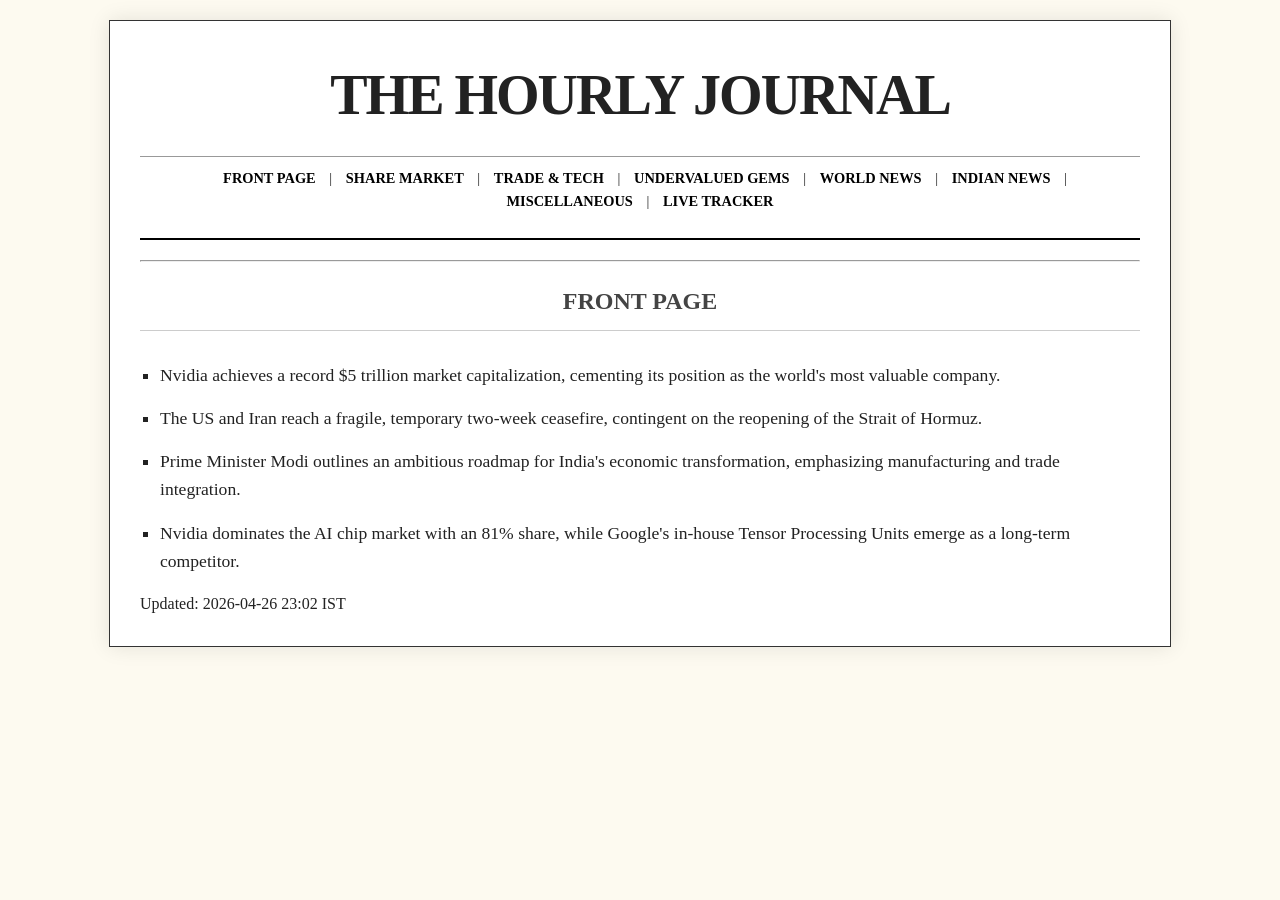
<file: index.html>
<!DOCTYPE html><html><head><link rel="stylesheet" href="style.css">
            <meta name="viewport" content="width=device-width, initial-scale=1.0"></head>
            <body><div class="paper"><header><h1>THE HOURLY JOURNAL</h1><nav><a href="index.html">Front Page</a> | <a href="markets.html">Share Market</a> | <a href="business.html">Trade & Tech</a> | <a href="gems.html">Undervalued Gems</a> | <a href="world.html">World News</a> | <a href="india.html">Indian News</a> | <a href="misc.html">Miscellaneous</a> | <a href="live.html">Live Tracker</a></nav></header><hr>
            <main><h2>Front Page</h2><ul><li>Nvidia achieves a record $5 trillion market capitalization, cementing its position as the world's most valuable company.</li><li>The US and Iran reach a fragile, temporary two-week ceasefire, contingent on the reopening of the Strait of Hormuz.</li><li>Prime Minister Modi outlines an ambitious roadmap for India's economic transformation, emphasizing manufacturing and trade integration.</li><li>Nvidia dominates the AI chip market with an 81% share, while Google's in-house Tensor Processing Units emerge as a long-term competitor.</li></ul></main>
            <footer>Updated: 2026-04-26 23:02 IST</footer>
            </div></body></html>
</file>
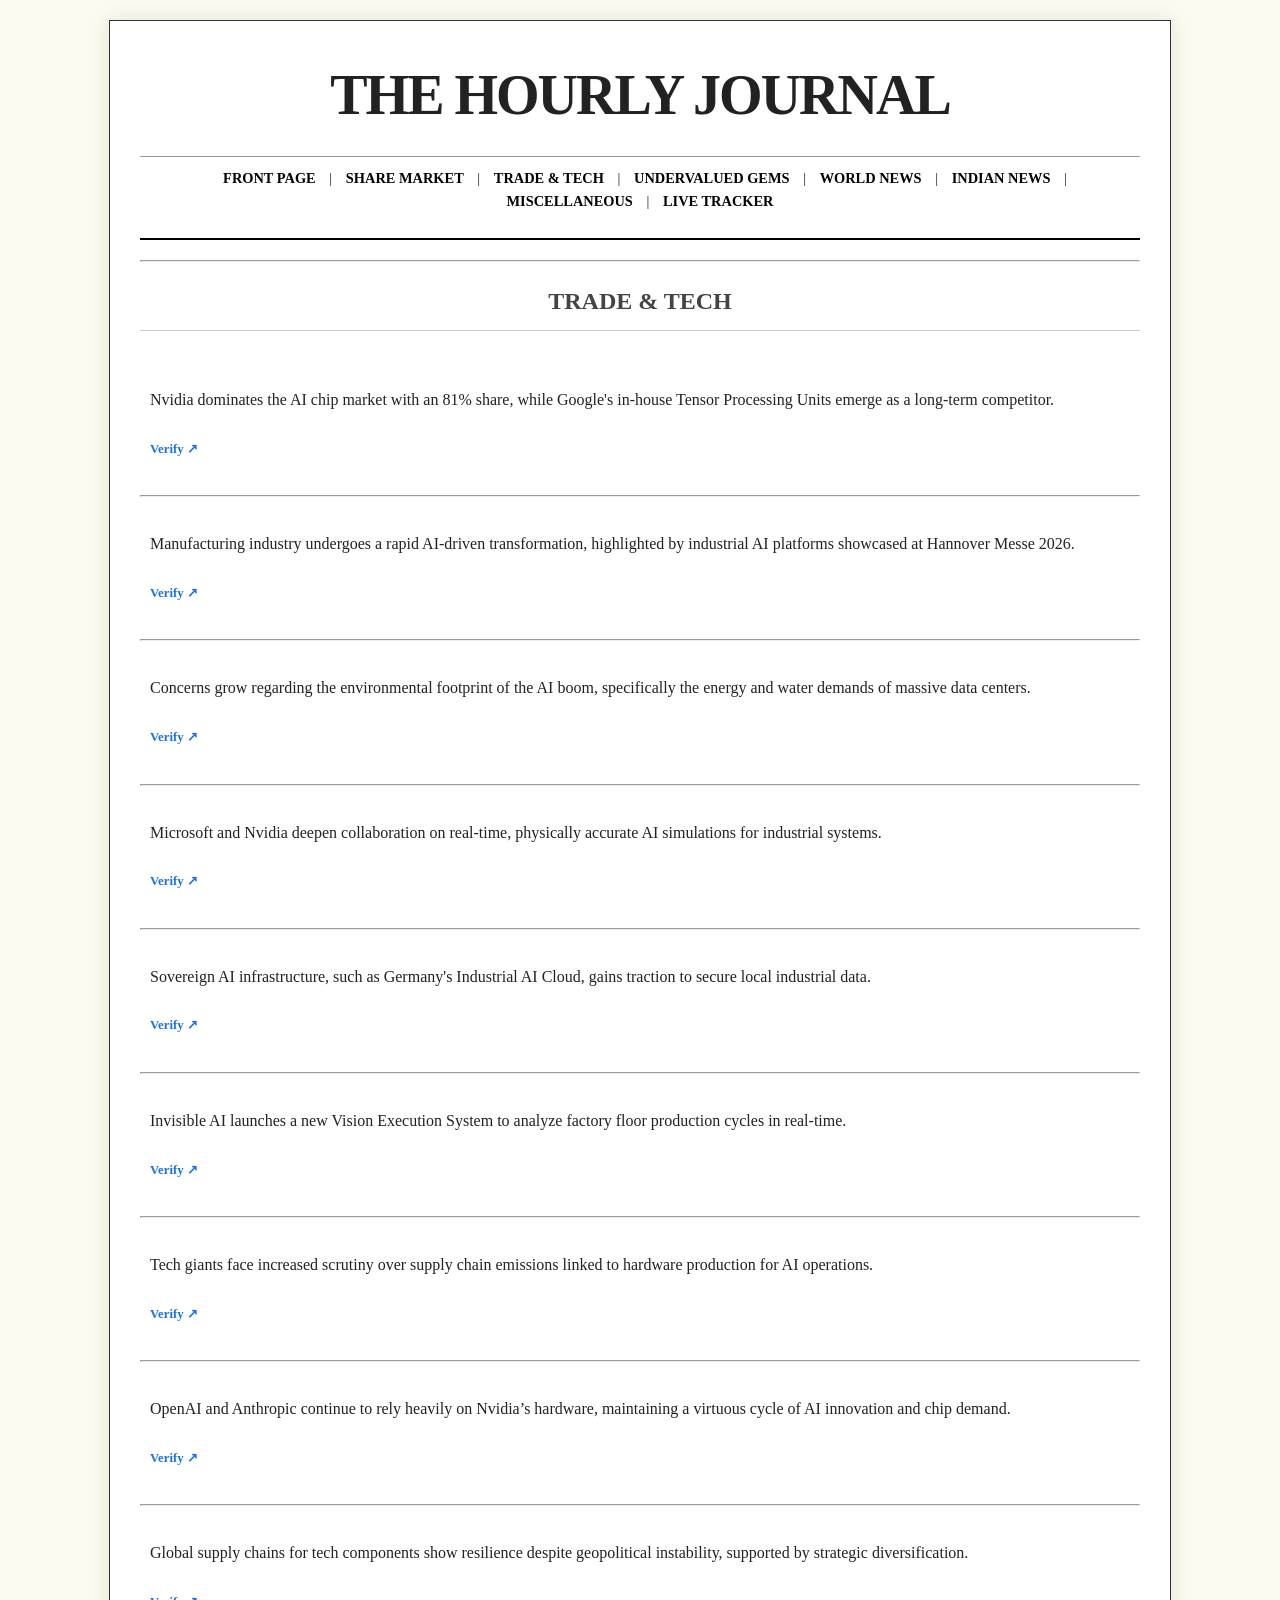
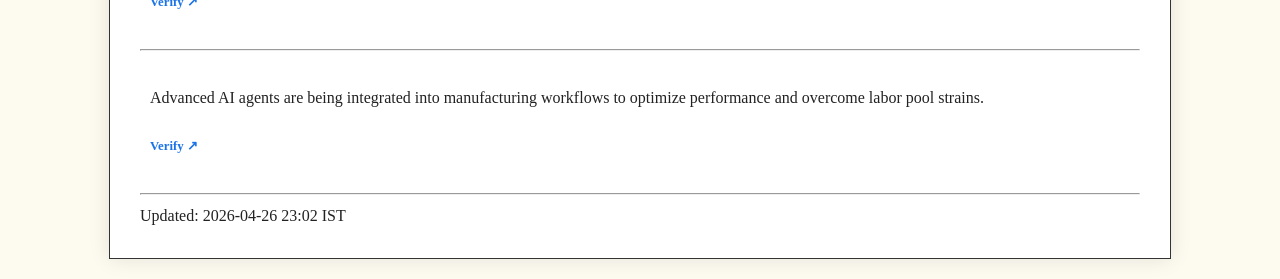
<file: business.html>
<!DOCTYPE html><html><head><link rel="stylesheet" href="style.css">
            <meta name="viewport" content="width=device-width, initial-scale=1.0"></head>
            <body><div class="paper"><header><h1>THE HOURLY JOURNAL</h1><nav><a href="index.html">Front Page</a> | <a href="markets.html">Share Market</a> | <a href="business.html">Trade & Tech</a> | <a href="gems.html">Undervalued Gems</a> | <a href="world.html">World News</a> | <a href="india.html">Indian News</a> | <a href="misc.html">Miscellaneous</a> | <a href="live.html">Live Tracker</a></nav></header><hr>
            <main><h2>Trade & Tech</h2>
                        <div class='news-block'>
                            <p>Nvidia dominates the AI chip market with an 81% share, while Google's in-house Tensor Processing Units emerge as a long-term competitor.</p>
                            <a href='https://www.google.com/search?q=Nvidia%20dominates%20the%20AI%20chip%20market%20with%20an%2081%25%20share%2C%20while%20Google%27s%20in-house%20T' target='_blank' style='font-size:0.8em;'>Verify ↗</a>
                        </div><hr>
                        <div class='news-block'>
                            <p>Manufacturing industry undergoes a rapid AI-driven transformation, highlighted by industrial AI platforms showcased at Hannover Messe 2026.</p>
                            <a href='https://www.google.com/search?q=Manufacturing%20industry%20undergoes%20a%20rapid%20AI-driven%20transformation%2C%20highlighted%20b' target='_blank' style='font-size:0.8em;'>Verify ↗</a>
                        </div><hr>
                        <div class='news-block'>
                            <p>Concerns grow regarding the environmental footprint of the AI boom, specifically the energy and water demands of massive data centers.</p>
                            <a href='https://www.google.com/search?q=Concerns%20grow%20regarding%20the%20environmental%20footprint%20of%20the%20AI%20boom%2C%20specifically' target='_blank' style='font-size:0.8em;'>Verify ↗</a>
                        </div><hr>
                        <div class='news-block'>
                            <p>Microsoft and Nvidia deepen collaboration on real-time, physically accurate AI simulations for industrial systems.</p>
                            <a href='https://www.google.com/search?q=Microsoft%20and%20Nvidia%20deepen%20collaboration%20on%20real-time%2C%20physically%20accurate%20AI%20s' target='_blank' style='font-size:0.8em;'>Verify ↗</a>
                        </div><hr>
                        <div class='news-block'>
                            <p>Sovereign AI infrastructure, such as Germany's Industrial AI Cloud, gains traction to secure local industrial data.</p>
                            <a href='https://www.google.com/search?q=Sovereign%20AI%20infrastructure%2C%20such%20as%20Germany%27s%20Industrial%20AI%20Cloud%2C%20gains%20tracti' target='_blank' style='font-size:0.8em;'>Verify ↗</a>
                        </div><hr>
                        <div class='news-block'>
                            <p>Invisible AI launches a new Vision Execution System to analyze factory floor production cycles in real-time.</p>
                            <a href='https://www.google.com/search?q=Invisible%20AI%20launches%20a%20new%20Vision%20Execution%20System%20to%20analyze%20factory%20floor%20pro' target='_blank' style='font-size:0.8em;'>Verify ↗</a>
                        </div><hr>
                        <div class='news-block'>
                            <p>Tech giants face increased scrutiny over supply chain emissions linked to hardware production for AI operations.</p>
                            <a href='https://www.google.com/search?q=Tech%20giants%20face%20increased%20scrutiny%20over%20supply%20chain%20emissions%20linked%20to%20hardwa' target='_blank' style='font-size:0.8em;'>Verify ↗</a>
                        </div><hr>
                        <div class='news-block'>
                            <p>OpenAI and Anthropic continue to rely heavily on Nvidia’s hardware, maintaining a virtuous cycle of AI innovation and chip demand.</p>
                            <a href='https://www.google.com/search?q=OpenAI%20and%20Anthropic%20continue%20to%20rely%20heavily%20on%20Nvidia%E2%80%99s%20hardware%2C%20maintaining%20' target='_blank' style='font-size:0.8em;'>Verify ↗</a>
                        </div><hr>
                        <div class='news-block'>
                            <p>Global supply chains for tech components show resilience despite geopolitical instability, supported by strategic diversification.</p>
                            <a href='https://www.google.com/search?q=Global%20supply%20chains%20for%20tech%20components%20show%20resilience%20despite%20geopolitical%20in' target='_blank' style='font-size:0.8em;'>Verify ↗</a>
                        </div><hr>
                        <div class='news-block'>
                            <p>Advanced AI agents are being integrated into manufacturing workflows to optimize performance and overcome labor pool strains.</p>
                            <a href='https://www.google.com/search?q=Advanced%20AI%20agents%20are%20being%20integrated%20into%20manufacturing%20workflows%20to%20optimize' target='_blank' style='font-size:0.8em;'>Verify ↗</a>
                        </div><hr></main>
            <footer>Updated: 2026-04-26 23:02 IST</footer>
            </div></body></html>
</file>
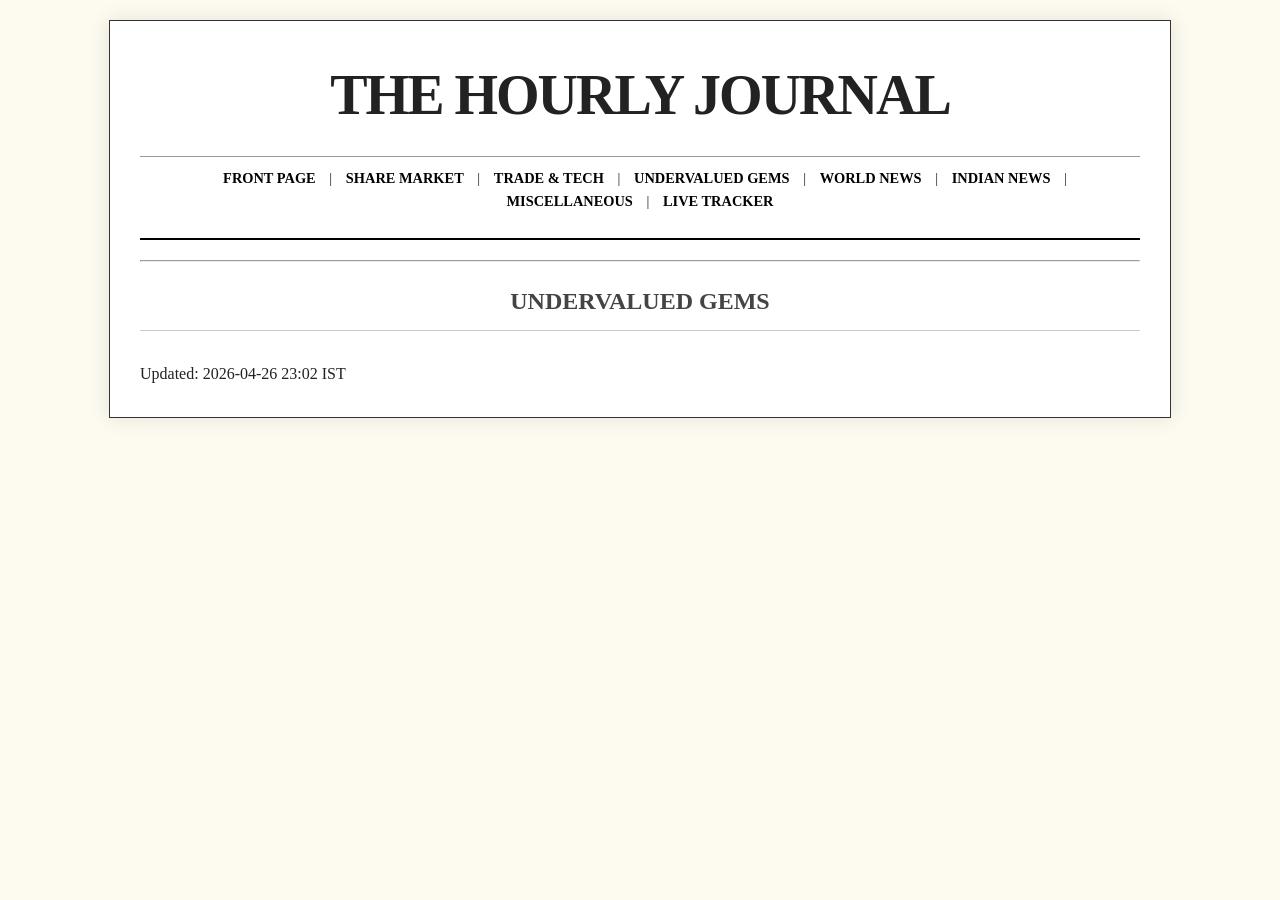
<file: gems.html>
<!DOCTYPE html><html><head><link rel="stylesheet" href="style.css">
            <meta name="viewport" content="width=device-width, initial-scale=1.0"></head>
            <body><div class="paper"><header><h1>THE HOURLY JOURNAL</h1><nav><a href="index.html">Front Page</a> | <a href="markets.html">Share Market</a> | <a href="business.html">Trade & Tech</a> | <a href="gems.html">Undervalued Gems</a> | <a href="world.html">World News</a> | <a href="india.html">Indian News</a> | <a href="misc.html">Miscellaneous</a> | <a href="live.html">Live Tracker</a></nav></header><hr>
            <main><h2>Undervalued Gems</h2></main>
            <footer>Updated: 2026-04-26 23:02 IST</footer>
            </div></body></html>
</file>
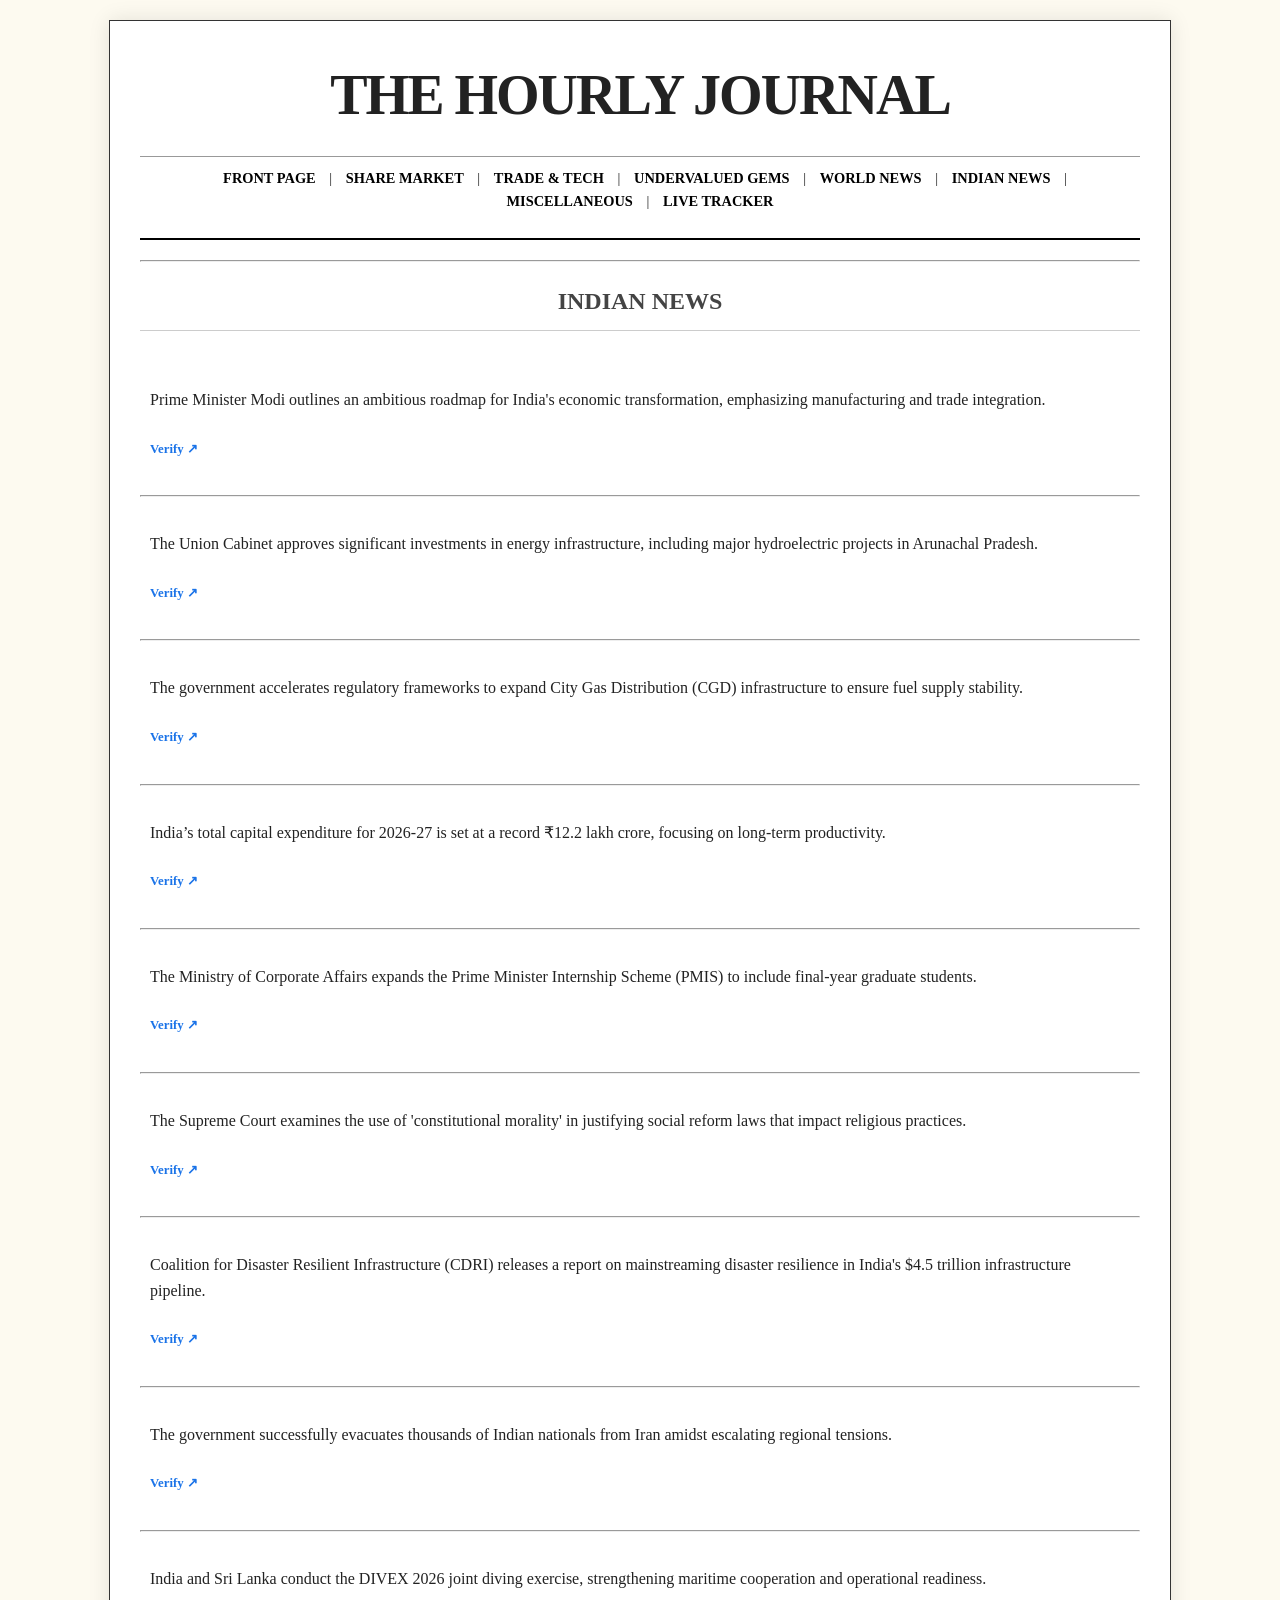
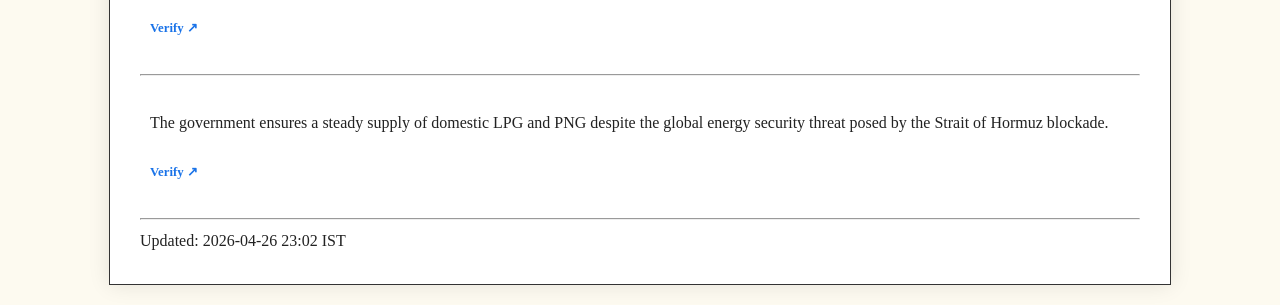
<file: india.html>
<!DOCTYPE html><html><head><link rel="stylesheet" href="style.css">
            <meta name="viewport" content="width=device-width, initial-scale=1.0"></head>
            <body><div class="paper"><header><h1>THE HOURLY JOURNAL</h1><nav><a href="index.html">Front Page</a> | <a href="markets.html">Share Market</a> | <a href="business.html">Trade & Tech</a> | <a href="gems.html">Undervalued Gems</a> | <a href="world.html">World News</a> | <a href="india.html">Indian News</a> | <a href="misc.html">Miscellaneous</a> | <a href="live.html">Live Tracker</a></nav></header><hr>
            <main><h2>Indian News</h2>
                        <div class='news-block'>
                            <p>Prime Minister Modi outlines an ambitious roadmap for India's economic transformation, emphasizing manufacturing and trade integration.</p>
                            <a href='https://www.google.com/search?q=Prime%20Minister%20Modi%20outlines%20an%20ambitious%20roadmap%20for%20India%27s%20economic%20transform' target='_blank' style='font-size:0.8em;'>Verify ↗</a>
                        </div><hr>
                        <div class='news-block'>
                            <p>The Union Cabinet approves significant investments in energy infrastructure, including major hydroelectric projects in Arunachal Pradesh.</p>
                            <a href='https://www.google.com/search?q=The%20Union%20Cabinet%20approves%20significant%20investments%20in%20energy%20infrastructure%2C%20inc' target='_blank' style='font-size:0.8em;'>Verify ↗</a>
                        </div><hr>
                        <div class='news-block'>
                            <p>The government accelerates regulatory frameworks to expand City Gas Distribution (CGD) infrastructure to ensure fuel supply stability.</p>
                            <a href='https://www.google.com/search?q=The%20government%20accelerates%20regulatory%20frameworks%20to%20expand%20City%20Gas%20Distribution' target='_blank' style='font-size:0.8em;'>Verify ↗</a>
                        </div><hr>
                        <div class='news-block'>
                            <p>India’s total capital expenditure for 2026-27 is set at a record ₹12.2 lakh crore, focusing on long-term productivity.</p>
                            <a href='https://www.google.com/search?q=India%E2%80%99s%20total%20capital%20expenditure%20for%202026-27%20is%20set%20at%20a%20record%20%E2%82%B912.2%20lakh%20cror' target='_blank' style='font-size:0.8em;'>Verify ↗</a>
                        </div><hr>
                        <div class='news-block'>
                            <p>The Ministry of Corporate Affairs expands the Prime Minister Internship Scheme (PMIS) to include final-year graduate students.</p>
                            <a href='https://www.google.com/search?q=The%20Ministry%20of%20Corporate%20Affairs%20expands%20the%20Prime%20Minister%20Internship%20Scheme%20%28' target='_blank' style='font-size:0.8em;'>Verify ↗</a>
                        </div><hr>
                        <div class='news-block'>
                            <p>The Supreme Court examines the use of 'constitutional morality' in justifying social reform laws that impact religious practices.</p>
                            <a href='https://www.google.com/search?q=The%20Supreme%20Court%20examines%20the%20use%20of%20%27constitutional%20morality%27%20in%20justifying%20so' target='_blank' style='font-size:0.8em;'>Verify ↗</a>
                        </div><hr>
                        <div class='news-block'>
                            <p>Coalition for Disaster Resilient Infrastructure (CDRI) releases a report on mainstreaming disaster resilience in India's $4.5 trillion infrastructure pipeline.</p>
                            <a href='https://www.google.com/search?q=Coalition%20for%20Disaster%20Resilient%20Infrastructure%20%28CDRI%29%20releases%20a%20report%20on%20main' target='_blank' style='font-size:0.8em;'>Verify ↗</a>
                        </div><hr>
                        <div class='news-block'>
                            <p>The government successfully evacuates thousands of Indian nationals from Iran amidst escalating regional tensions.</p>
                            <a href='https://www.google.com/search?q=The%20government%20successfully%20evacuates%20thousands%20of%20Indian%20nationals%20from%20Iran%20am' target='_blank' style='font-size:0.8em;'>Verify ↗</a>
                        </div><hr>
                        <div class='news-block'>
                            <p>India and Sri Lanka conduct the DIVEX 2026 joint diving exercise, strengthening maritime cooperation and operational readiness.</p>
                            <a href='https://www.google.com/search?q=India%20and%20Sri%20Lanka%20conduct%20the%20DIVEX%202026%20joint%20diving%20exercise%2C%20strengthening%20' target='_blank' style='font-size:0.8em;'>Verify ↗</a>
                        </div><hr>
                        <div class='news-block'>
                            <p>The government ensures a steady supply of domestic LPG and PNG despite the global energy security threat posed by the Strait of Hormuz blockade.</p>
                            <a href='https://www.google.com/search?q=The%20government%20ensures%20a%20steady%20supply%20of%20domestic%20LPG%20and%20PNG%20despite%20the%20globa' target='_blank' style='font-size:0.8em;'>Verify ↗</a>
                        </div><hr></main>
            <footer>Updated: 2026-04-26 23:02 IST</footer>
            </div></body></html>
</file>
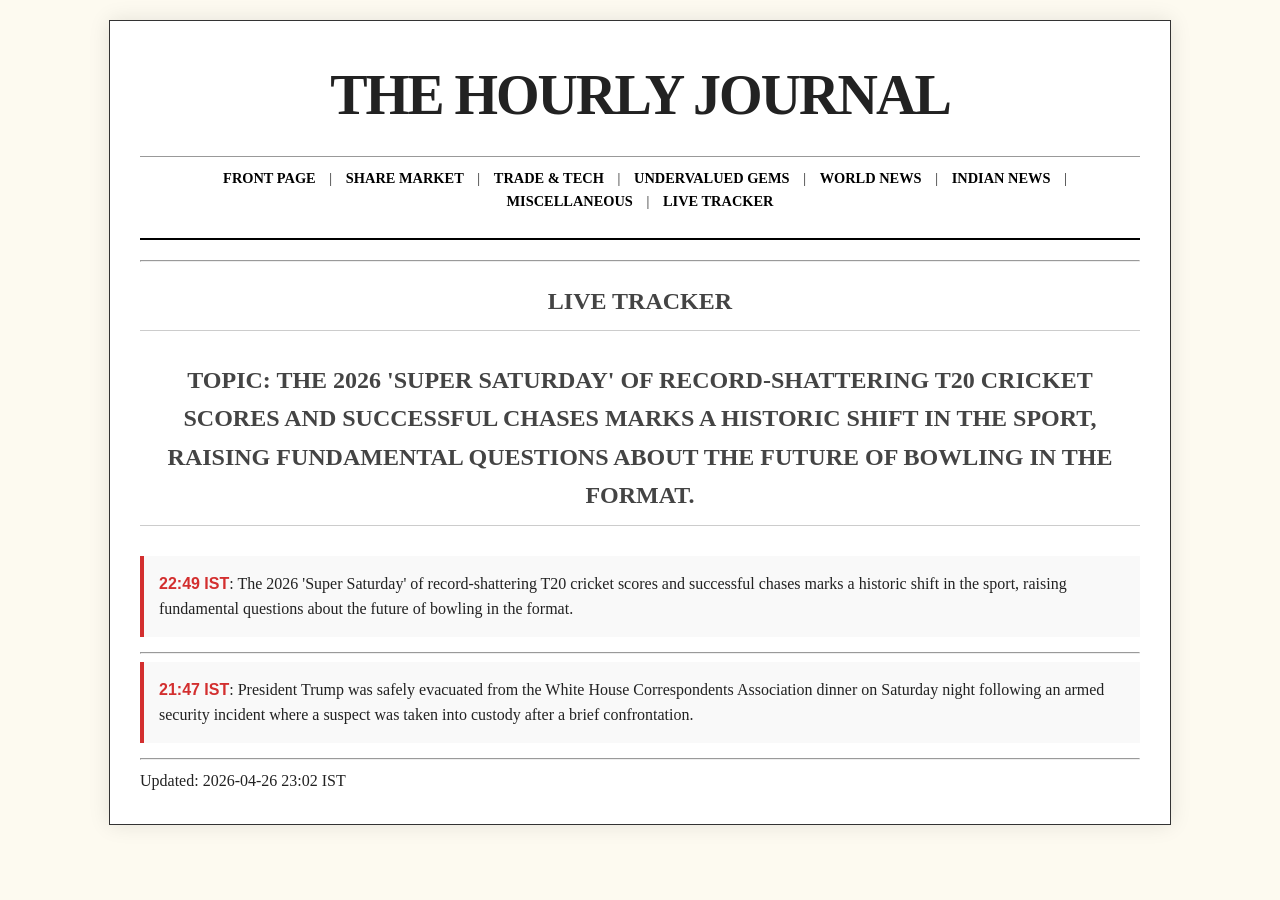
<file: live.html>
<!DOCTYPE html><html><head><link rel="stylesheet" href="style.css">
            <meta name="viewport" content="width=device-width, initial-scale=1.0"></head>
            <body><div class="paper"><header><h1>THE HOURLY JOURNAL</h1><nav><a href="index.html">Front Page</a> | <a href="markets.html">Share Market</a> | <a href="business.html">Trade & Tech</a> | <a href="gems.html">Undervalued Gems</a> | <a href="world.html">World News</a> | <a href="india.html">Indian News</a> | <a href="misc.html">Miscellaneous</a> | <a href="live.html">Live Tracker</a></nav></header><hr>
            <main><h2>Live Tracker</h2><h2>Topic: The 2026 'Super Saturday' of record-shattering T20 cricket scores and successful chases marks a historic shift in the sport, raising fundamental questions about the future of bowling in the format.</h2><div class='update'><strong>22:49 IST</strong>: The 2026 'Super Saturday' of record-shattering T20 cricket scores and successful chases marks a historic shift in the sport, raising fundamental questions about the future of bowling in the format.</div><hr><div class='update'><strong>21:47 IST</strong>: President Trump was safely evacuated from the White House Correspondents Association dinner on Saturday night following an armed security incident where a suspect was taken into custody after a brief confrontation.</div><hr></main>
            <footer>Updated: 2026-04-26 23:02 IST</footer>
            </div></body></html>
</file>
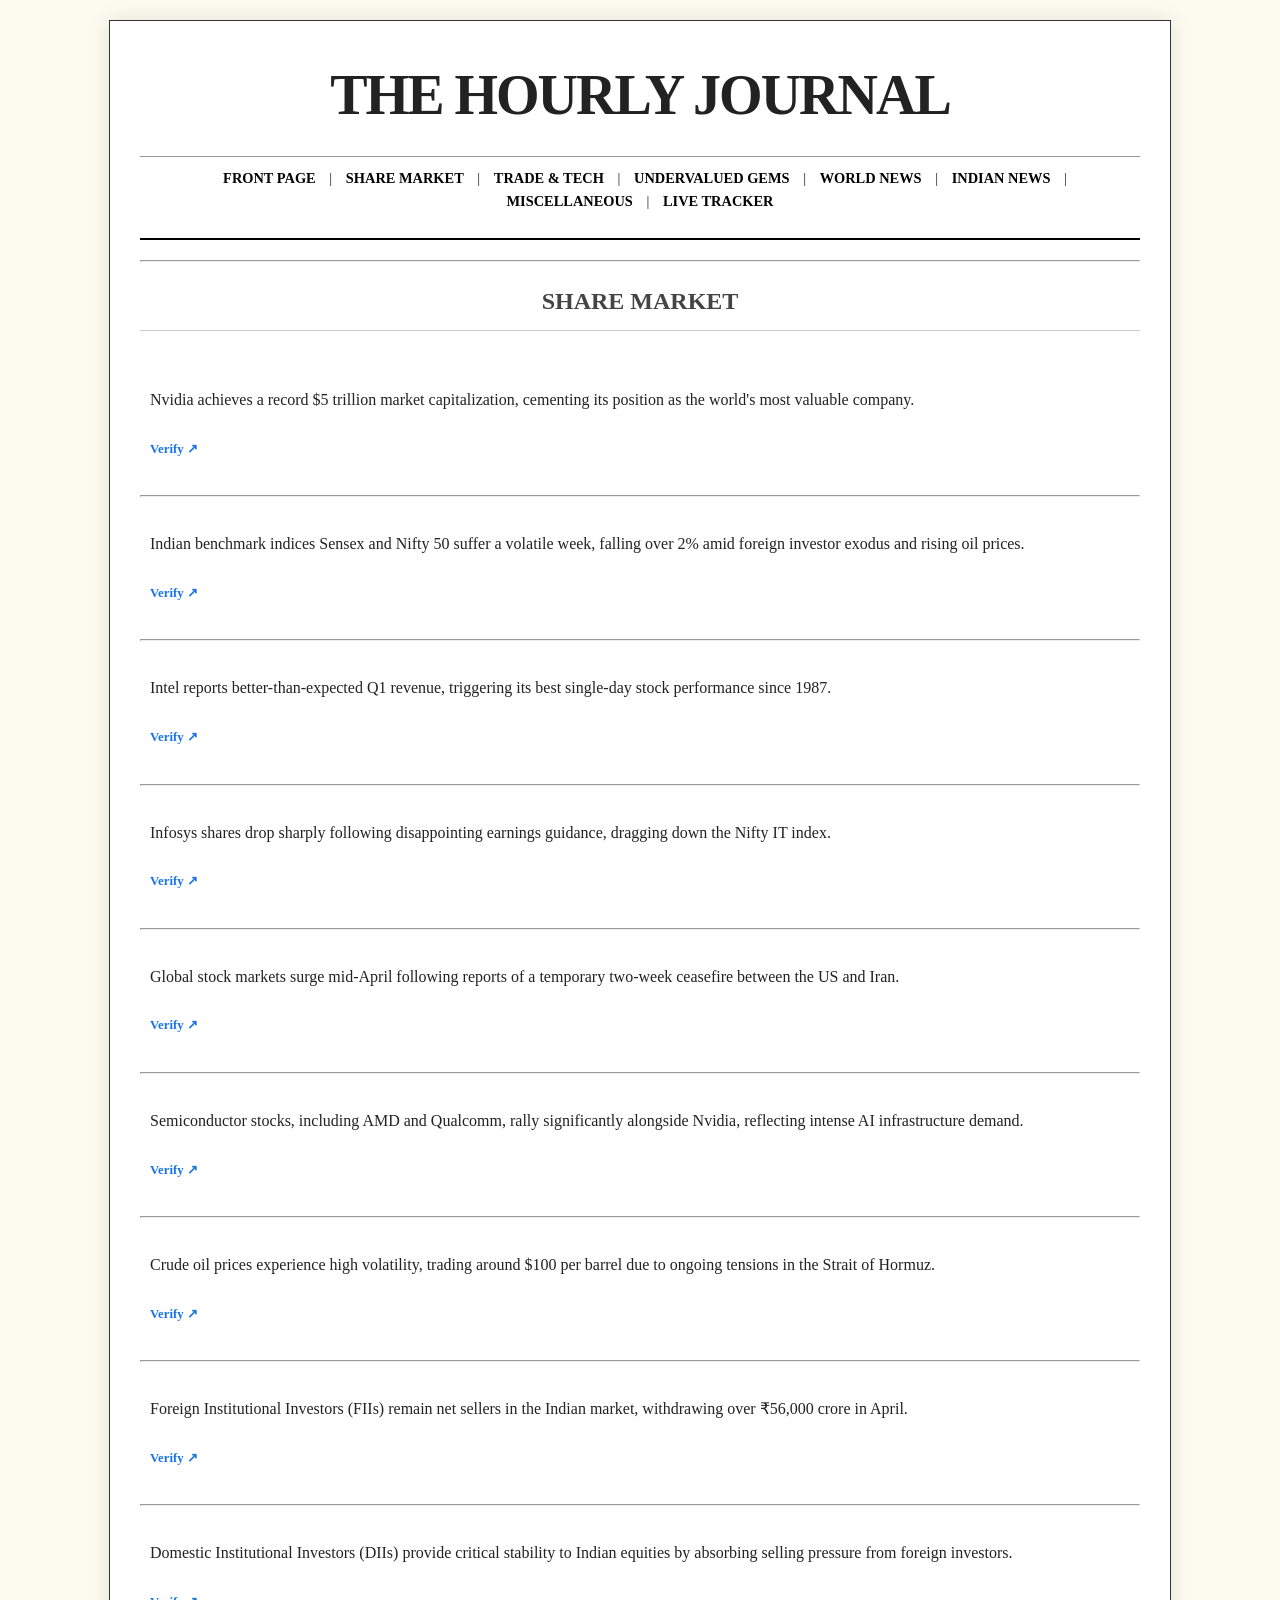
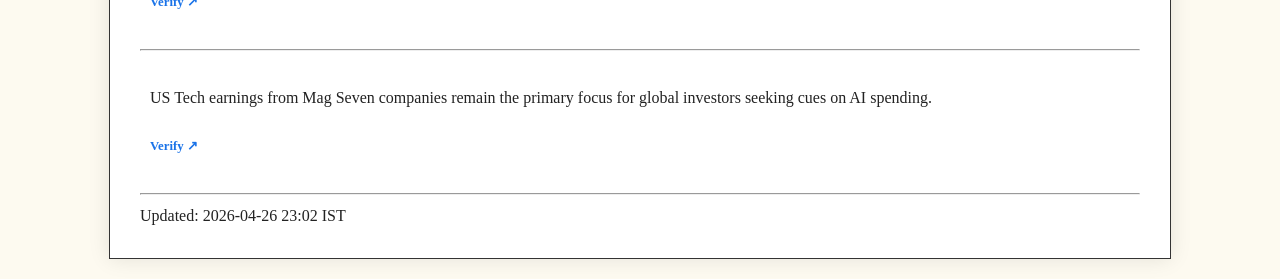
<file: markets.html>
<!DOCTYPE html><html><head><link rel="stylesheet" href="style.css">
            <meta name="viewport" content="width=device-width, initial-scale=1.0"></head>
            <body><div class="paper"><header><h1>THE HOURLY JOURNAL</h1><nav><a href="index.html">Front Page</a> | <a href="markets.html">Share Market</a> | <a href="business.html">Trade & Tech</a> | <a href="gems.html">Undervalued Gems</a> | <a href="world.html">World News</a> | <a href="india.html">Indian News</a> | <a href="misc.html">Miscellaneous</a> | <a href="live.html">Live Tracker</a></nav></header><hr>
            <main><h2>Share Market</h2>
                        <div class='news-block'>
                            <p>Nvidia achieves a record $5 trillion market capitalization, cementing its position as the world's most valuable company.</p>
                            <a href='https://www.google.com/search?q=Nvidia%20achieves%20a%20record%20%245%20trillion%20market%20capitalization%2C%20cementing%20its%20positi' target='_blank' style='font-size:0.8em;'>Verify ↗</a>
                        </div><hr>
                        <div class='news-block'>
                            <p>Indian benchmark indices Sensex and Nifty 50 suffer a volatile week, falling over 2% amid foreign investor exodus and rising oil prices.</p>
                            <a href='https://www.google.com/search?q=Indian%20benchmark%20indices%20Sensex%20and%20Nifty%2050%20suffer%20a%20volatile%20week%2C%20falling%20ove' target='_blank' style='font-size:0.8em;'>Verify ↗</a>
                        </div><hr>
                        <div class='news-block'>
                            <p>Intel reports better-than-expected Q1 revenue, triggering its best single-day stock performance since 1987.</p>
                            <a href='https://www.google.com/search?q=Intel%20reports%20better-than-expected%20Q1%20revenue%2C%20triggering%20its%20best%20single-day%20st' target='_blank' style='font-size:0.8em;'>Verify ↗</a>
                        </div><hr>
                        <div class='news-block'>
                            <p>Infosys shares drop sharply following disappointing earnings guidance, dragging down the Nifty IT index.</p>
                            <a href='https://www.google.com/search?q=Infosys%20shares%20drop%20sharply%20following%20disappointing%20earnings%20guidance%2C%20dragging%20' target='_blank' style='font-size:0.8em;'>Verify ↗</a>
                        </div><hr>
                        <div class='news-block'>
                            <p>Global stock markets surge mid-April following reports of a temporary two-week ceasefire between the US and Iran.</p>
                            <a href='https://www.google.com/search?q=Global%20stock%20markets%20surge%20mid-April%20following%20reports%20of%20a%20temporary%20two-week%20c' target='_blank' style='font-size:0.8em;'>Verify ↗</a>
                        </div><hr>
                        <div class='news-block'>
                            <p>Semiconductor stocks, including AMD and Qualcomm, rally significantly alongside Nvidia, reflecting intense AI infrastructure demand.</p>
                            <a href='https://www.google.com/search?q=Semiconductor%20stocks%2C%20including%20AMD%20and%20Qualcomm%2C%20rally%20significantly%20alongside%20' target='_blank' style='font-size:0.8em;'>Verify ↗</a>
                        </div><hr>
                        <div class='news-block'>
                            <p>Crude oil prices experience high volatility, trading around $100 per barrel due to ongoing tensions in the Strait of Hormuz.</p>
                            <a href='https://www.google.com/search?q=Crude%20oil%20prices%20experience%20high%20volatility%2C%20trading%20around%20%24100%20per%20barrel%20due%20' target='_blank' style='font-size:0.8em;'>Verify ↗</a>
                        </div><hr>
                        <div class='news-block'>
                            <p>Foreign Institutional Investors (FIIs) remain net sellers in the Indian market, withdrawing over ₹56,000 crore in April.</p>
                            <a href='https://www.google.com/search?q=Foreign%20Institutional%20Investors%20%28FIIs%29%20remain%20net%20sellers%20in%20the%20Indian%20market%2C%20' target='_blank' style='font-size:0.8em;'>Verify ↗</a>
                        </div><hr>
                        <div class='news-block'>
                            <p>Domestic Institutional Investors (DIIs) provide critical stability to Indian equities by absorbing selling pressure from foreign investors.</p>
                            <a href='https://www.google.com/search?q=Domestic%20Institutional%20Investors%20%28DIIs%29%20provide%20critical%20stability%20to%20Indian%20equ' target='_blank' style='font-size:0.8em;'>Verify ↗</a>
                        </div><hr>
                        <div class='news-block'>
                            <p>US Tech earnings from Mag Seven companies remain the primary focus for global investors seeking cues on AI spending.</p>
                            <a href='https://www.google.com/search?q=US%20Tech%20earnings%20from%20Mag%20Seven%20companies%20remain%20the%20primary%20focus%20for%20global%20in' target='_blank' style='font-size:0.8em;'>Verify ↗</a>
                        </div><hr></main>
            <footer>Updated: 2026-04-26 23:02 IST</footer>
            </div></body></html>
</file>
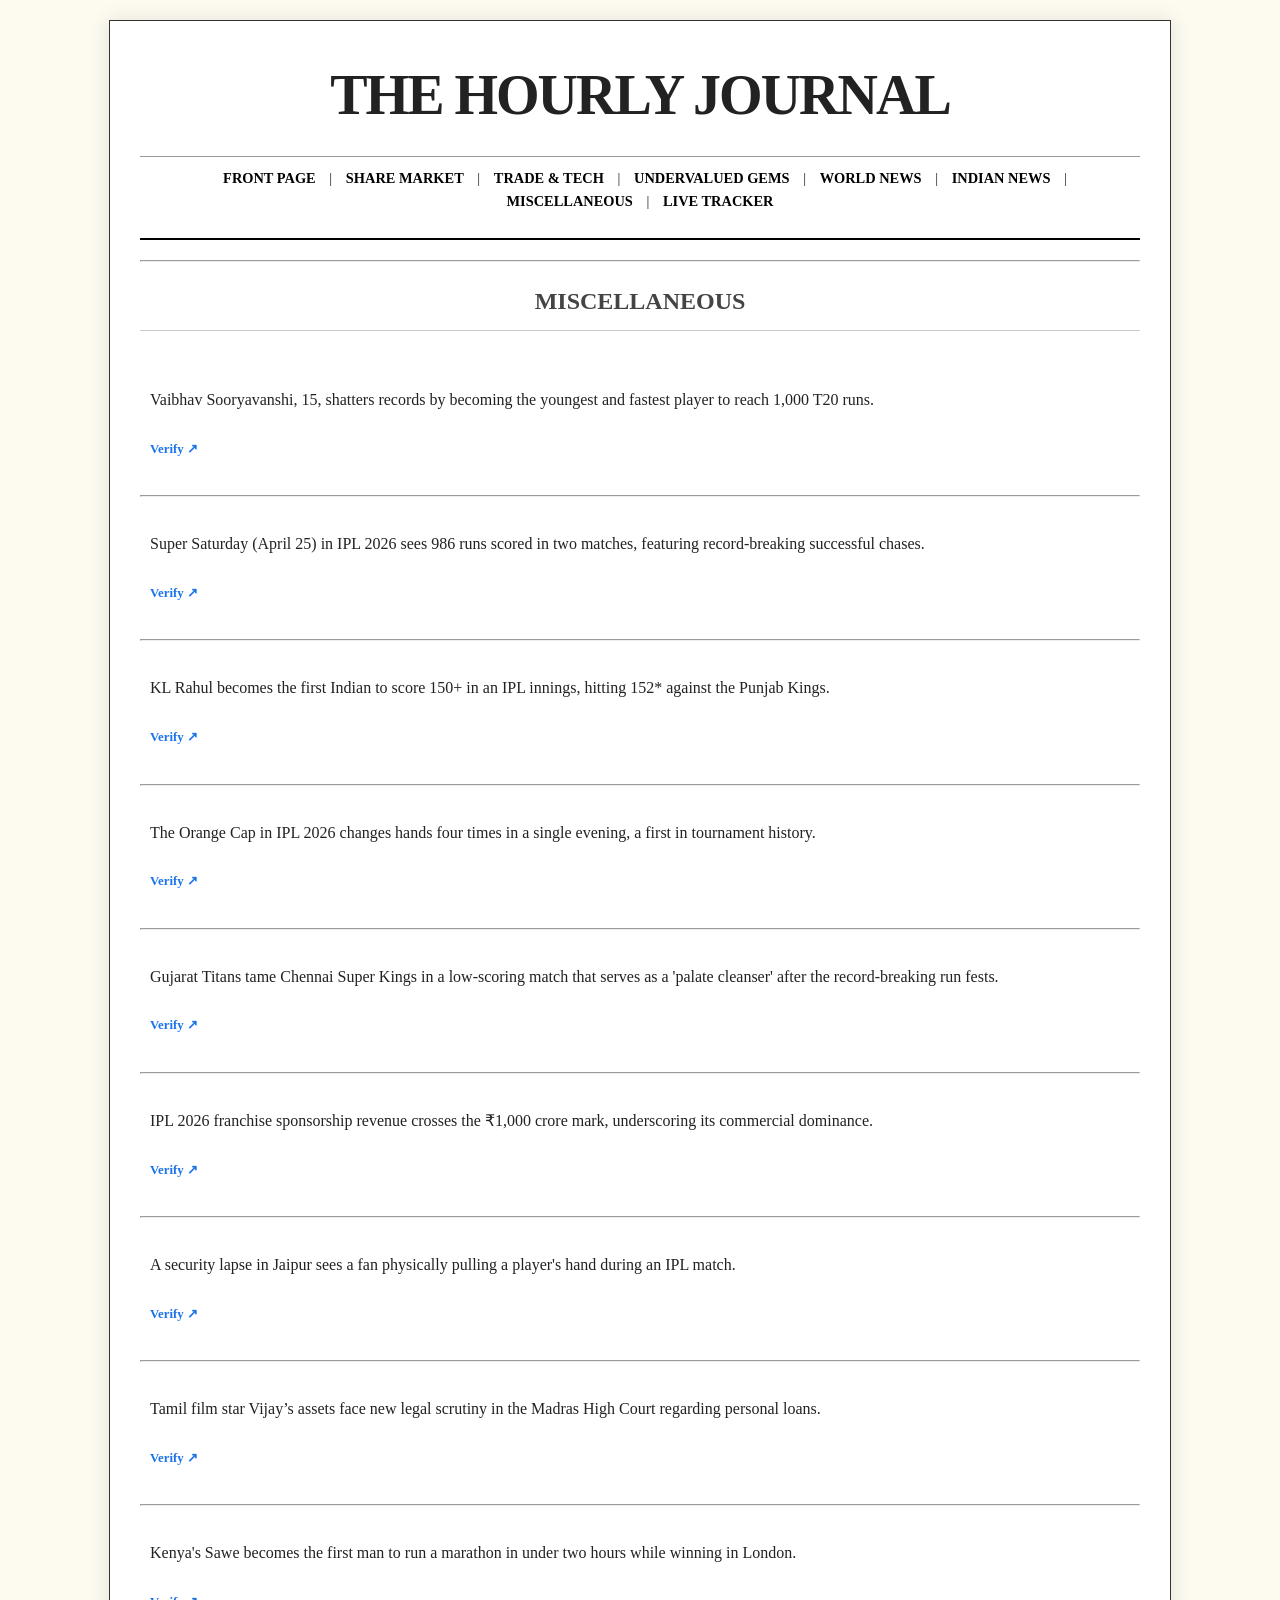
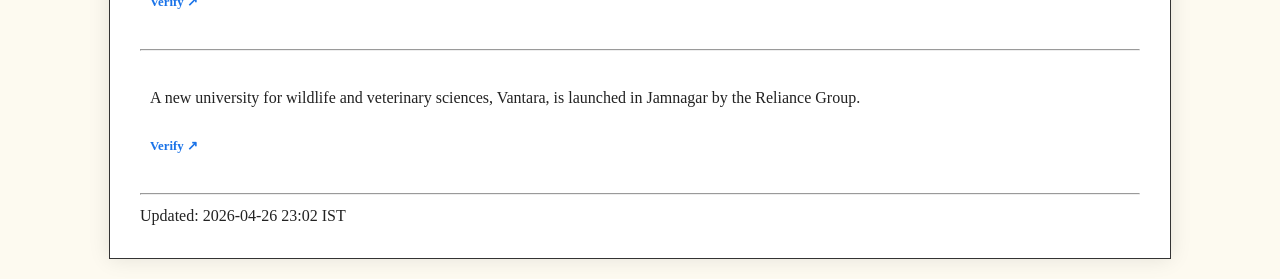
<file: misc.html>
<!DOCTYPE html><html><head><link rel="stylesheet" href="style.css">
            <meta name="viewport" content="width=device-width, initial-scale=1.0"></head>
            <body><div class="paper"><header><h1>THE HOURLY JOURNAL</h1><nav><a href="index.html">Front Page</a> | <a href="markets.html">Share Market</a> | <a href="business.html">Trade & Tech</a> | <a href="gems.html">Undervalued Gems</a> | <a href="world.html">World News</a> | <a href="india.html">Indian News</a> | <a href="misc.html">Miscellaneous</a> | <a href="live.html">Live Tracker</a></nav></header><hr>
            <main><h2>Miscellaneous</h2>
                        <div class='news-block'>
                            <p>Vaibhav Sooryavanshi, 15, shatters records by becoming the youngest and fastest player to reach 1,000 T20 runs.</p>
                            <a href='https://www.google.com/search?q=Vaibhav%20Sooryavanshi%2C%2015%2C%20shatters%20records%20by%20becoming%20the%20youngest%20and%20fastest%20' target='_blank' style='font-size:0.8em;'>Verify ↗</a>
                        </div><hr>
                        <div class='news-block'>
                            <p>Super Saturday (April 25) in IPL 2026 sees 986 runs scored in two matches, featuring record-breaking successful chases.</p>
                            <a href='https://www.google.com/search?q=Super%20Saturday%20%28April%2025%29%20in%20IPL%202026%20sees%20986%20runs%20scored%20in%20two%20matches%2C%20featu' target='_blank' style='font-size:0.8em;'>Verify ↗</a>
                        </div><hr>
                        <div class='news-block'>
                            <p>KL Rahul becomes the first Indian to score 150+ in an IPL innings, hitting 152* against the Punjab Kings.</p>
                            <a href='https://www.google.com/search?q=KL%20Rahul%20becomes%20the%20first%20Indian%20to%20score%20150%2B%20in%20an%20IPL%20innings%2C%20hitting%20152%2A%20' target='_blank' style='font-size:0.8em;'>Verify ↗</a>
                        </div><hr>
                        <div class='news-block'>
                            <p>The Orange Cap in IPL 2026 changes hands four times in a single evening, a first in tournament history.</p>
                            <a href='https://www.google.com/search?q=The%20Orange%20Cap%20in%20IPL%202026%20changes%20hands%20four%20times%20in%20a%20single%20evening%2C%20a%20first' target='_blank' style='font-size:0.8em;'>Verify ↗</a>
                        </div><hr>
                        <div class='news-block'>
                            <p>Gujarat Titans tame Chennai Super Kings in a low-scoring match that serves as a 'palate cleanser' after the record-breaking run fests.</p>
                            <a href='https://www.google.com/search?q=Gujarat%20Titans%20tame%20Chennai%20Super%20Kings%20in%20a%20low-scoring%20match%20that%20serves%20as%20a%20' target='_blank' style='font-size:0.8em;'>Verify ↗</a>
                        </div><hr>
                        <div class='news-block'>
                            <p>IPL 2026 franchise sponsorship revenue crosses the ₹1,000 crore mark, underscoring its commercial dominance.</p>
                            <a href='https://www.google.com/search?q=IPL%202026%20franchise%20sponsorship%20revenue%20crosses%20the%20%E2%82%B91%2C000%20crore%20mark%2C%20underscori' target='_blank' style='font-size:0.8em;'>Verify ↗</a>
                        </div><hr>
                        <div class='news-block'>
                            <p>A security lapse in Jaipur sees a fan physically pulling a player's hand during an IPL match.</p>
                            <a href='https://www.google.com/search?q=A%20security%20lapse%20in%20Jaipur%20sees%20a%20fan%20physically%20pulling%20a%20player%27s%20hand%20during%20' target='_blank' style='font-size:0.8em;'>Verify ↗</a>
                        </div><hr>
                        <div class='news-block'>
                            <p>Tamil film star Vijay’s assets face new legal scrutiny in the Madras High Court regarding personal loans.</p>
                            <a href='https://www.google.com/search?q=Tamil%20film%20star%20Vijay%E2%80%99s%20assets%20face%20new%20legal%20scrutiny%20in%20the%20Madras%20High%20Court%20' target='_blank' style='font-size:0.8em;'>Verify ↗</a>
                        </div><hr>
                        <div class='news-block'>
                            <p>Kenya's Sawe becomes the first man to run a marathon in under two hours while winning in London.</p>
                            <a href='https://www.google.com/search?q=Kenya%27s%20Sawe%20becomes%20the%20first%20man%20to%20run%20a%20marathon%20in%20under%20two%20hours%20while%20wi' target='_blank' style='font-size:0.8em;'>Verify ↗</a>
                        </div><hr>
                        <div class='news-block'>
                            <p>A new university for wildlife and veterinary sciences, Vantara, is launched in Jamnagar by the Reliance Group.</p>
                            <a href='https://www.google.com/search?q=A%20new%20university%20for%20wildlife%20and%20veterinary%20sciences%2C%20Vantara%2C%20is%20launched%20in%20J' target='_blank' style='font-size:0.8em;'>Verify ↗</a>
                        </div><hr></main>
            <footer>Updated: 2026-04-26 23:02 IST</footer>
            </div></body></html>
</file>
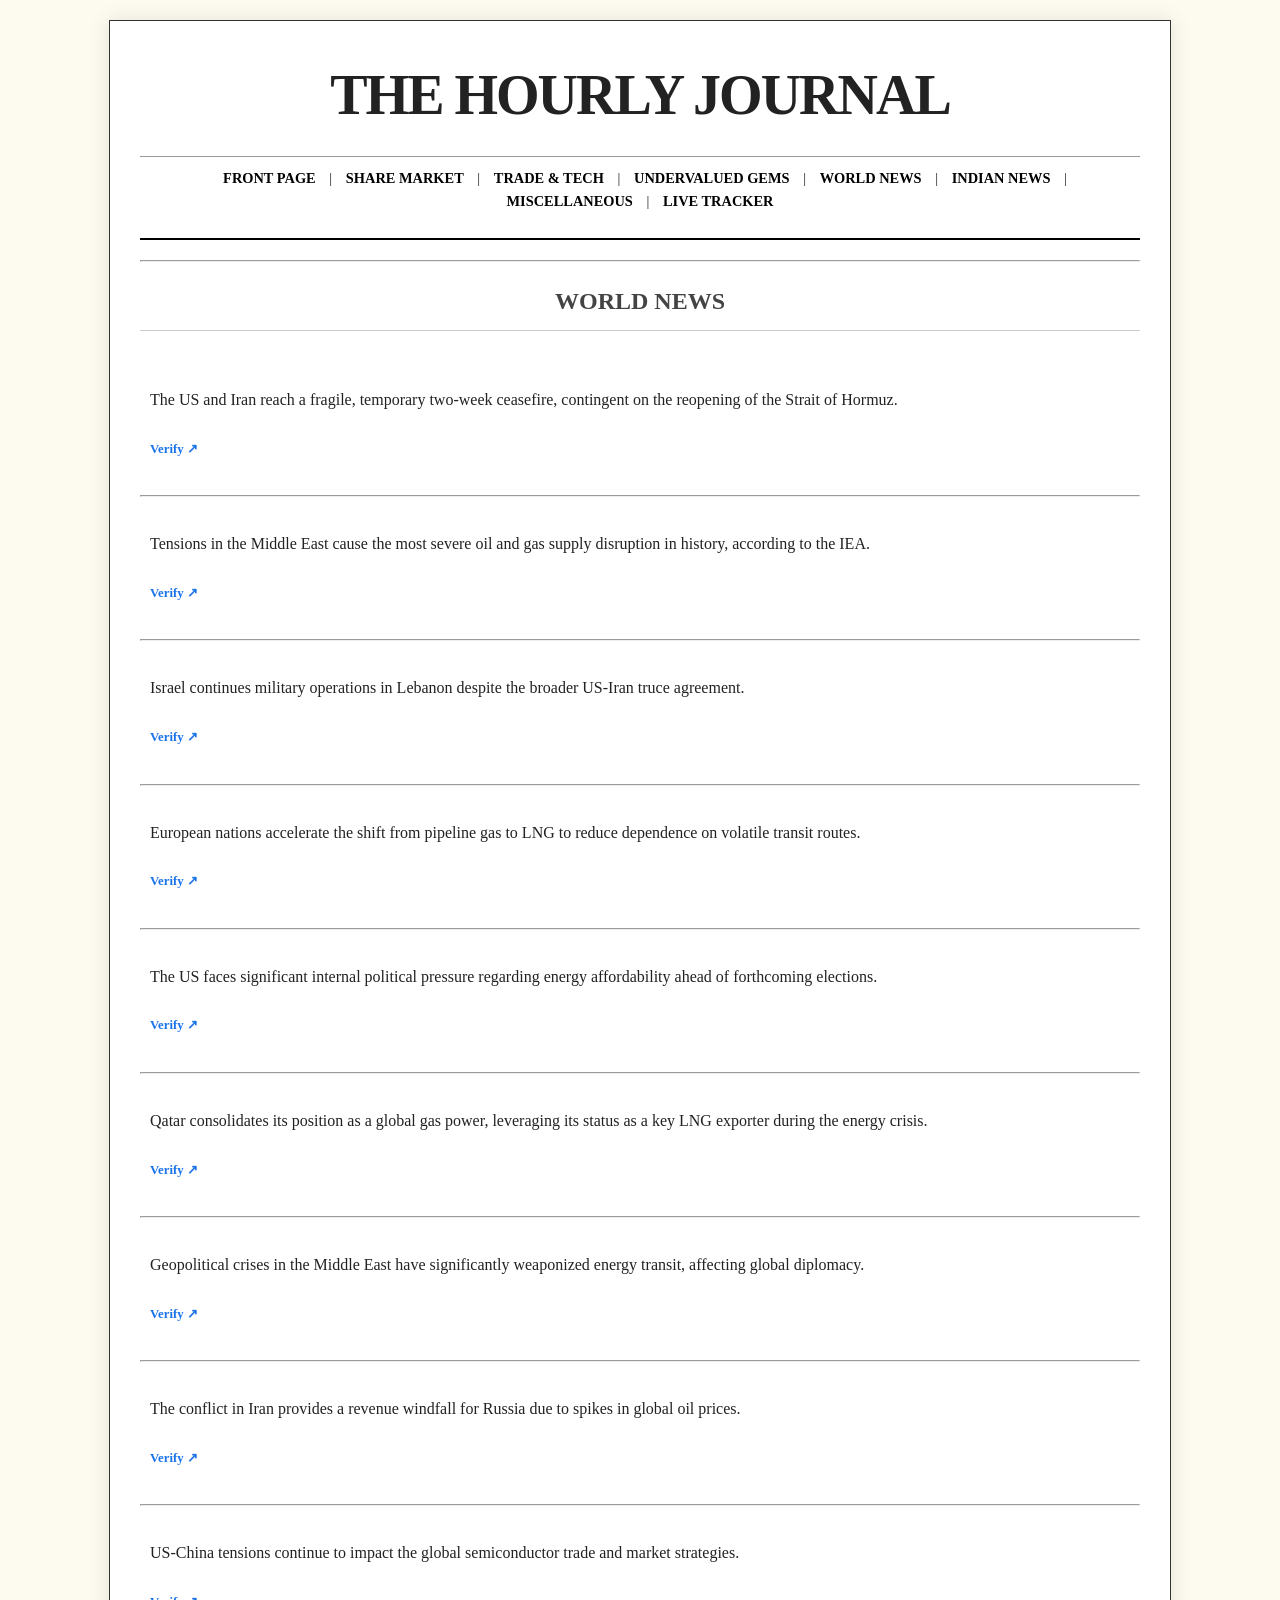
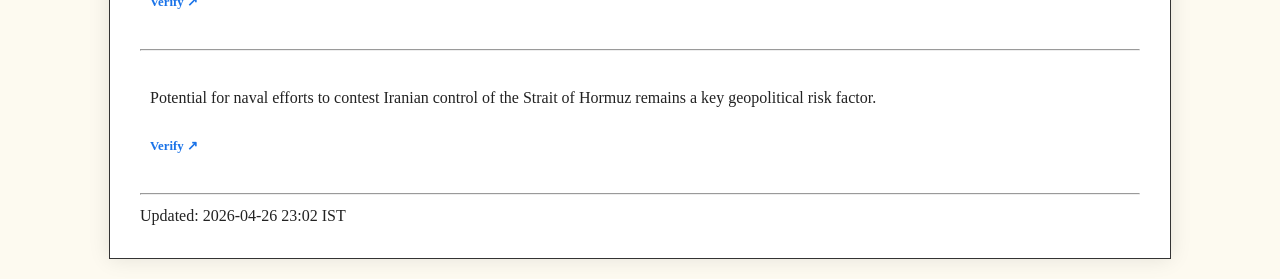
<file: world.html>
<!DOCTYPE html><html><head><link rel="stylesheet" href="style.css">
            <meta name="viewport" content="width=device-width, initial-scale=1.0"></head>
            <body><div class="paper"><header><h1>THE HOURLY JOURNAL</h1><nav><a href="index.html">Front Page</a> | <a href="markets.html">Share Market</a> | <a href="business.html">Trade & Tech</a> | <a href="gems.html">Undervalued Gems</a> | <a href="world.html">World News</a> | <a href="india.html">Indian News</a> | <a href="misc.html">Miscellaneous</a> | <a href="live.html">Live Tracker</a></nav></header><hr>
            <main><h2>World News</h2>
                        <div class='news-block'>
                            <p>The US and Iran reach a fragile, temporary two-week ceasefire, contingent on the reopening of the Strait of Hormuz.</p>
                            <a href='https://www.google.com/search?q=The%20US%20and%20Iran%20reach%20a%20fragile%2C%20temporary%20two-week%20ceasefire%2C%20contingent%20on%20the' target='_blank' style='font-size:0.8em;'>Verify ↗</a>
                        </div><hr>
                        <div class='news-block'>
                            <p>Tensions in the Middle East cause the most severe oil and gas supply disruption in history, according to the IEA.</p>
                            <a href='https://www.google.com/search?q=Tensions%20in%20the%20Middle%20East%20cause%20the%20most%20severe%20oil%20and%20gas%20supply%20disruption%20' target='_blank' style='font-size:0.8em;'>Verify ↗</a>
                        </div><hr>
                        <div class='news-block'>
                            <p>Israel continues military operations in Lebanon despite the broader US-Iran truce agreement.</p>
                            <a href='https://www.google.com/search?q=Israel%20continues%20military%20operations%20in%20Lebanon%20despite%20the%20broader%20US-Iran%20truc' target='_blank' style='font-size:0.8em;'>Verify ↗</a>
                        </div><hr>
                        <div class='news-block'>
                            <p>European nations accelerate the shift from pipeline gas to LNG to reduce dependence on volatile transit routes.</p>
                            <a href='https://www.google.com/search?q=European%20nations%20accelerate%20the%20shift%20from%20pipeline%20gas%20to%20LNG%20to%20reduce%20depende' target='_blank' style='font-size:0.8em;'>Verify ↗</a>
                        </div><hr>
                        <div class='news-block'>
                            <p>The US faces significant internal political pressure regarding energy affordability ahead of forthcoming elections.</p>
                            <a href='https://www.google.com/search?q=The%20US%20faces%20significant%20internal%20political%20pressure%20regarding%20energy%20affordabil' target='_blank' style='font-size:0.8em;'>Verify ↗</a>
                        </div><hr>
                        <div class='news-block'>
                            <p>Qatar consolidates its position as a global gas power, leveraging its status as a key LNG exporter during the energy crisis.</p>
                            <a href='https://www.google.com/search?q=Qatar%20consolidates%20its%20position%20as%20a%20global%20gas%20power%2C%20leveraging%20its%20status%20as%20' target='_blank' style='font-size:0.8em;'>Verify ↗</a>
                        </div><hr>
                        <div class='news-block'>
                            <p>Geopolitical crises in the Middle East have significantly weaponized energy transit, affecting global diplomacy.</p>
                            <a href='https://www.google.com/search?q=Geopolitical%20crises%20in%20the%20Middle%20East%20have%20significantly%20weaponized%20energy%20tran' target='_blank' style='font-size:0.8em;'>Verify ↗</a>
                        </div><hr>
                        <div class='news-block'>
                            <p>The conflict in Iran provides a revenue windfall for Russia due to spikes in global oil prices.</p>
                            <a href='https://www.google.com/search?q=The%20conflict%20in%20Iran%20provides%20a%20revenue%20windfall%20for%20Russia%20due%20to%20spikes%20in%20glo' target='_blank' style='font-size:0.8em;'>Verify ↗</a>
                        </div><hr>
                        <div class='news-block'>
                            <p>US-China tensions continue to impact the global semiconductor trade and market strategies.</p>
                            <a href='https://www.google.com/search?q=US-China%20tensions%20continue%20to%20impact%20the%20global%20semiconductor%20trade%20and%20market%20s' target='_blank' style='font-size:0.8em;'>Verify ↗</a>
                        </div><hr>
                        <div class='news-block'>
                            <p>Potential for naval efforts to contest Iranian control of the Strait of Hormuz remains a key geopolitical risk factor.</p>
                            <a href='https://www.google.com/search?q=Potential%20for%20naval%20efforts%20to%20contest%20Iranian%20control%20of%20the%20Strait%20of%20Hormuz%20r' target='_blank' style='font-size:0.8em;'>Verify ↗</a>
                        </div><hr></main>
            <footer>Updated: 2026-04-26 23:02 IST</footer>
            </div></body></html>
</file>
<file: style.css>
/* General Page Styling */
body {
    background-color: #fdfaf0; /* Aged paper feel */
    font-family: 'Times New Roman', Georgia, serif;
    color: #222;
    line-height: 1.6;
    padding: 20px;
    margin: 0;
}

.paper {
    max-width: 1000px;
    margin: auto;
    border: 1px solid #333;
    padding: 30px;
    background-color: #fff;
    box-shadow: 0 0 20px rgba(0,0,0,0.1);
}

/* Header & Navigation */
header {
    text-align: center;
    border-bottom: 2px solid #000;
    margin-bottom: 20px;
}

header h1 {
    font-size: 3.5rem;
    margin: 0;
    letter-spacing: -2px;
    text-transform: uppercase;
}

nav {
    margin: 15px 0;
    padding: 10px 0;
    border-top: 1px solid #999;
    font-size: 0.9rem;
}

nav a {
    text-decoration: none;
    color: #000;
    font-weight: bold;
    margin: 0 10px;
    text-transform: uppercase;
    transition: color 0.3s;
}

nav a:hover {
    color: #d32f2f;
}

/* Typography */
h2 {
    text-align: center;
    text-transform: uppercase;
    border-bottom: 1px solid #ccc;
    padding-bottom: 10px;
    margin-bottom: 30px;
    color: #444;
}

ul {
    padding-left: 20px;
}

li {
    margin-bottom: 15px;
    font-size: 1.1rem;
    list-style-type: square;
}

/* News Blocks (Pages 2-7) */
.news-block {
    margin-bottom: 25px;
    padding: 10px;
}

.news-block a {
    display: inline-block;
    margin-top: 10px;
    font-size: 0.85rem;
    color: #1a73e8;
    text-decoration: none;
    font-weight: bold;
}

.news-block a:hover {
    text-decoration: underline;
}

/* Live Tracker (Page 8) */
.update {
    padding: 15px;
    border-left: 4px solid #d32f2f;
    background: #f9f9f9;
    margin-bottom: 15px;
}

.update strong {
    color: #d32f2f;
    font-family: Arial, sans-serif;
}

/* Responsive Design */
@media (max-width: 600px) {
    header h1 { font-size: 2rem; }
    nav a { display: block; margin: 5px 0; }
    .paper { padding: 15px; }
}
</file>
